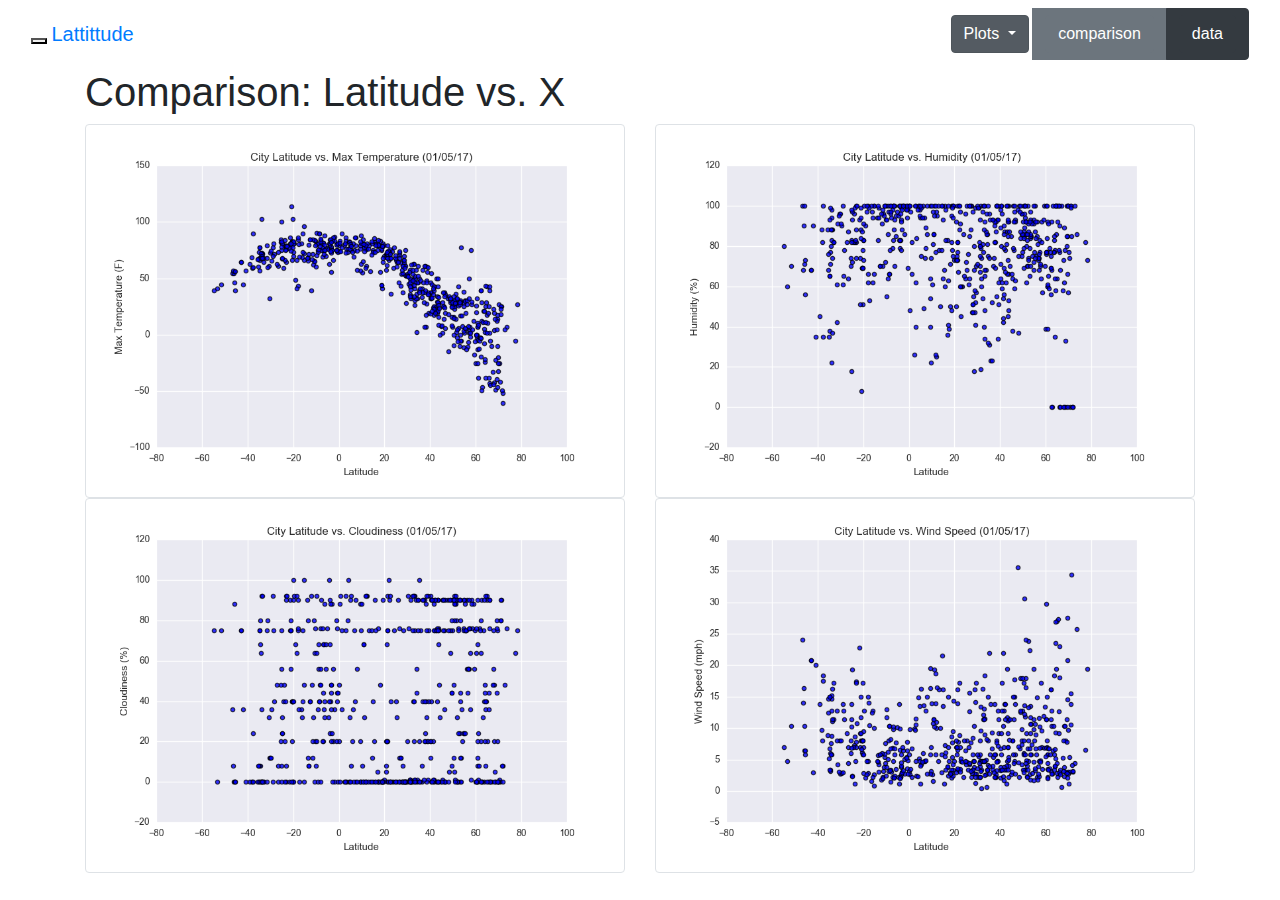
<file: compare.html>
<!DOCTYPE html>
<html lang="en">
<head>
<meta charset="utf-8">
<meta name="viewport" content="width=device-width, initial-scale=1, shrink-to-fit=no">
<title>Bootstrap Visualization Dashboard</title>
<link rel="stylesheet" href="https://maxcdn.bootstrapcdn.com/bootstrap/4.0.0/css/bootstrap.min.css" integrity="sha384-Gn5384xqQ1aoWXA+058RXPxPg6fy4IWvTNh0E263XmFcJlSAwiGgFAW/dAiS6JXm" crossorigin="anonymous">
</head>
<body>
    <nav class="navbar navbar-default">
        <div class="container-fluid">
          <!-- Brand and toggle get grouped for better mobile display -->
          <div class="navbar-header">
            <button type="button" class="navbar-toggle collapsed" data-toggle="collapse" data-target="#bs-example-navbar-collapse-1" aria-expanded="false">
            <span class="sr-only">Toggle navigation</span>
            <!--<span class="icon-bar"></span>
            <span class="icon-bar"></span>
            <span class="icon-bar"></span>-->
            </button>
            <a class="navbar-brand" href="index.html#">Lattittude</a>
          </div>

          <div class="dropdown show">
           <a class="btn btn-secondary dropdown-toggle" href="#" role="button" id="dropdownMenuLink" data-toggle="dropdown" aria-haspopup="true" aria-expanded="false">
            Plots
           </a>
      
          <div class="dropdown-menu" aria-labelledby="dropdownMenuLink">
           <a class="dropdown-item" href="vis1.html">vis1</a>
           <a class="dropdown-item" href="vis2.html">vis2</a>
           <a class="dropdown-item" href="vis3.html">vis3</a>
           <a class="dropdown-item" href="vis4.html">vis4</a>
          </div>
          <div class="btn-group" role="group">
             <a class="btn-group" href="#"></a>
            <div class="btn btn-secondary"> 
              <a class="btn btn-secondary" href="compare.html">comparison</a>
            </div>
            <div class="btn btn-dark">
              <a class="btn btn-dark" href="data.html">data</a>
            </div>
          </div>
      </div>
    </nav>
    <div class="container"> 
      <article class="description-content row">
        <div class="col-md-12">
         <h1>Comparison: Latitude vs. X</h1>
        </div>
        <div class="col-md-6">
          <img src="images/Fig1.png" class="img-thumbnail">
        </div>
        <div class="col-md-6">
         <img src="images/Fig2.png" class="img-thumbnail">
        </div>
        <div class="col-md-6">
         <img src="images/Fig3.png" class="img-thumbnail">
        </div>
        <div class="col-md-6">
          <img src="images/Fig4.png" class="img-thumbnail">
        </div>
      </article>
    </div>
      <script src="https://code.jquery.com/jquery-3.2.1.slim.min.js" integrity="sha384-KJ3o2DKtIkvYIK3UENzmM7KCkRr/rE9/Qpg6aAZGJwFDMVNA/GpGFF93hXpG5KkN" crossorigin="anonymous"></script>
      <script src="https://cdnjst.cloudflare.com/ajax/libs/popper.js/1.12.9/umd/popper.min.js" integrity="sha384-ApNbgh9B+Y1QKtv3Rn7W3mgPxhU9K/ScQsAP7hUibX39j7fakFPskvXusvfa0b4Q" crossorigin="anonymous"></script>
      <script src="https://maxcdn.bootstrapcdn.com/bootstrap/4.0.0/js/bootstrap.min.js" integrity="sha384-JZR6Spejh4U02d8jOt6vLEHfe/JQGiRRSQQxSfFWpi1MquVdAyjUar5+76PVCmYl" crossorigin="anonymous"></script> 
</body>
</file>
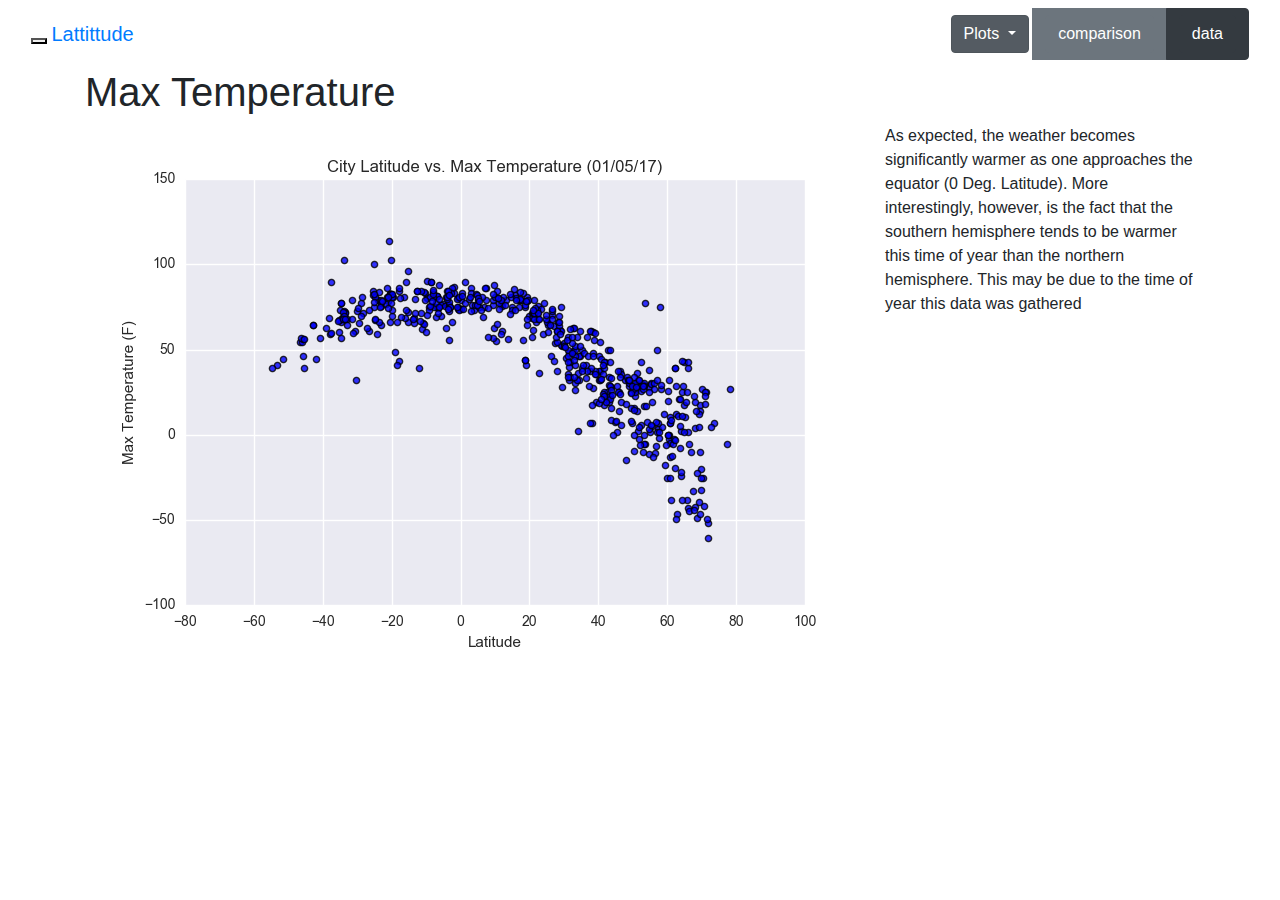
<file: vis1.html>
<!DOCTYPE html>
<html lang="en">
<head>
<meta charset="utf-8">
<meta name="viewport" content="width=device-width, initial-scale=1, shrink-to-fit=no">
<title>Bootstrap Visualization Dashboard</title>
<link rel="stylesheet" href="https://maxcdn.bootstrapcdn.com/bootstrap/4.0.0/css/bootstrap.min.css" integrity="sha384-Gn5384xqQ1aoWXA+058RXPxPg6fy4IWvTNh0E263XmFcJlSAwiGgFAW/dAiS6JXm" crossorigin="anonymous">
</head>
<body>
    <nav class="navbar navbar-default">
        <div class="container-fluid">
          <!-- Brand and toggle get grouped for better mobile display -->
          <div class="navbar-header">
            <button type="button" class="navbar-toggle collapsed" data-toggle="collapse" data-target="#bs-example-navbar-collapse-1" aria-expanded="false">
            <span class="sr-only">Toggle navigation</span>
            <!--<span class="icon-bar"></span>
            <span class="icon-bar"></span>
            <span class="icon-bar"></span>-->
            </button>
            <a class="navbar-brand" href="index.html#">Lattittude</a>
          </div>

          <div class="dropdown show">
           <a class="btn btn-secondary dropdown-toggle" href="#" role="button" id="dropdownMenuLink" data-toggle="dropdown" aria-haspopup="true" aria-expanded="false">
            Plots
           </a>
      
          <div class="dropdown-menu" aria-labelledby="dropdownMenuLink">
           <a class="dropdown-item" href="vis1.html">vis1</a>
           <a class="dropdown-item" href="vis2.html">vis2</a>
           <a class="dropdown-item" href="vis3.html">vis3</a>
           <a class="dropdown-item" href="vis4.html">vis4</a>
          </div>
          <div class="btn-group" role="group">
             <a class="btn-group" href="#"></a>
            <div class="btn btn-secondary"> 
              <a class="btn btn-secondary" href="compare.html">comparison</a>
            </div>
            <div class="btn btn-dark">
              <a class="btn btn-dark" href="data.html">data</a>
            </div>
          </div>
      </div>
    </nav>
    <div class="container">
      <h1>Max Temperature</h1>
      <img src="images/Fig1.png" class="float-left">
      <p>As expected, the  weather becomes significantly warmer as one approaches the equator  (0 Deg. Latitude). More interestingly, however, is the fact that the southern hemisphere tends to be warmer this time of year than the northern hemisphere. This may be due to the time of  year this data was gathered</p>
    </div>

      <script src="https://code.jquery.com/jquery-3.2.1.slim.min.js" integrity="sha384-KJ3o2DKtIkvYIK3UENzmM7KCkRr/rE9/Qpg6aAZGJwFDMVNA/GpGFF93hXpG5KkN" crossorigin="anonymous"></script>
      <script src="https://cdnjst.cloudflare.com/ajax/libs/popper.js/1.12.9/umd/popper.min.js" integrity="sha384-ApNbgh9B+Y1QKtv3Rn7W3mgPxhU9K/ScQsAP7hUibX39j7fakFPskvXusvfa0b4Q" crossorigin="anonymous"></script>
      <script src="https://maxcdn.bootstrapcdn.com/bootstrap/4.0.0/js/bootstrap.min.js" integrity="sha384-JZR6Spejh4U02d8jOt6vLEHfe/JQGiRRSQQxSfFWpi1MquVdAyjUar5+76PVCmYl" crossorigin="anonymous"></script> 
</body>
</file>
